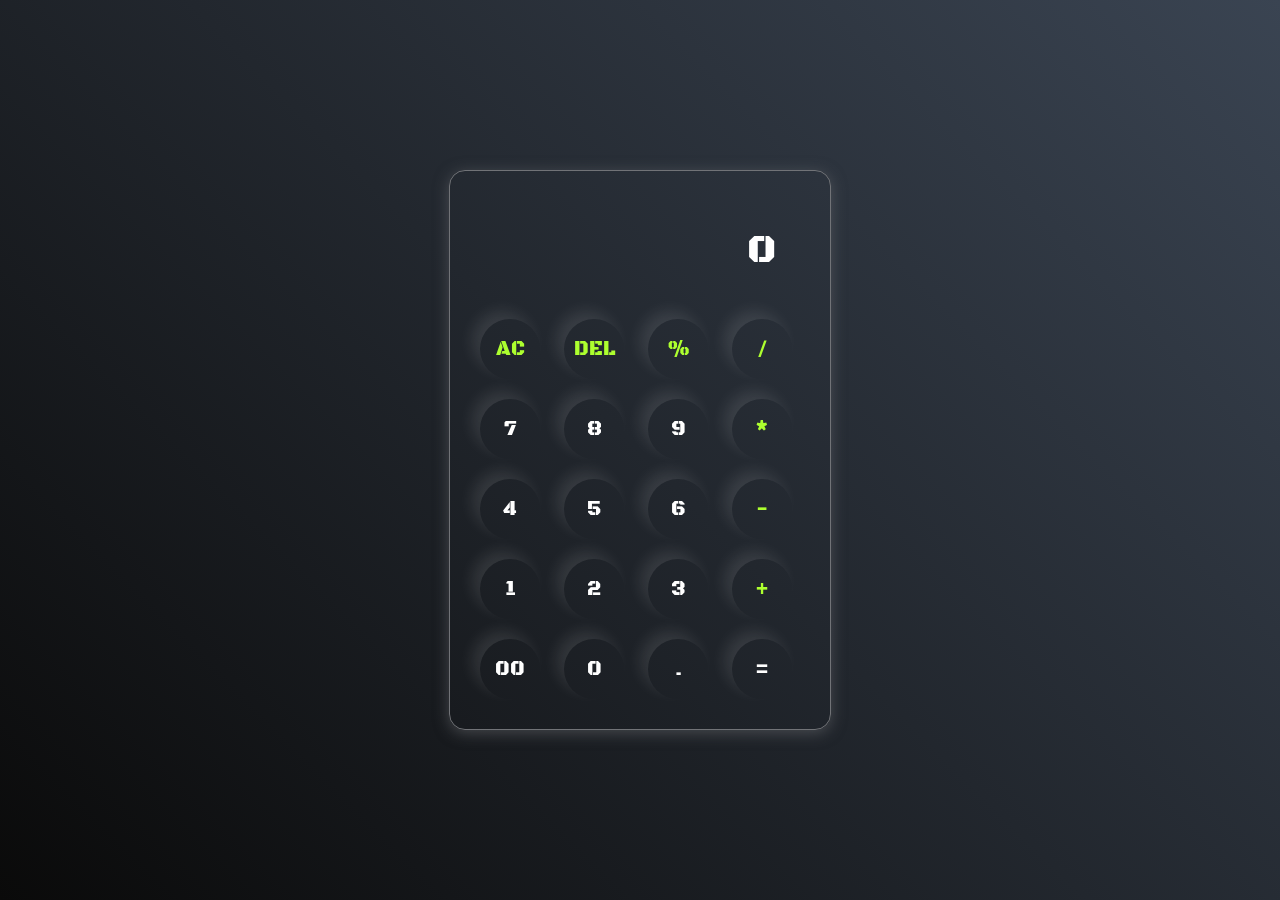
<file: Calculator/Calculator.html>
<!DOCTYPE html>
<html lang="en">
<head>
    <meta charset="UTF-8">
    <meta name="viewport" content="width=device-width, initial-scale=1.0">
    <link rel="stylesheet" href="Calculator.css">
    <link rel="preconnect" href="https://fonts.googleapis.com">
    <link rel="preconnect" href="https://fonts.gstatic.com" crossorigin>
    <link href="https://fonts.googleapis.com/css2?family=Black+Ops+One&display=swap" rel="stylesheet">
    <title>CALCULATOR</title>
</head>
<body>
    <div class="calculator">
        <input type="text" placeholder="0" id="inputBox">
        <div>
        <button class="operator">AC</button>
        <button class="operator">DEL</button>
        <button class="operator">%</button>
        <button class="operator">/</button>
        </div>
        <div>
        <button>7</button>
        <button>8</button>
        <button>9</button>
        <button class="operator">*</button>
        </div>
        <div>
        <button>4</button>
        <button>5</button>
        <button>6</button>
        <button class="operator">-</button>
        </div>
        <div>
        <button>1</button>
        <button>2</button>
        <button>3</button>
        <button class="operator">+</button>
        </div>
        <div>
        <button>00</button>
        <button>0</button>
        <button>.</button>
        <button class="equalsButton">=</button>
        </div>
    </div>
    <script src="Calculator.js"></script>
</body>
</html>
</file>
<file: Calculator/Calculator.css>
*{
    margin :0;
    padding:0;
    box-sizing: border-box;
   font-family: "Black Ops One", system-ui;
   font-weight: 400;
   font-style: normal;
}
body{
    width: 100%;
    height: 100vh;
    display: flex;
    justify-content: center;
    align-items: center;
    background: linear-gradient(45deg,#0a0a0a,#3a4452);
}
.calculator{
    border: 1px solid #717377;
    padding:20px;
    border-radius: 16px;
    background:transparent ;
    box-shadow:0px 3px 15px rgb(113,115,119,0.5);
}
input{
    width: 320px;
    border: none;
    padding: 24px;
    margin: 10px;
    background: transparent;
    box-shadow: 0px 3px 15px rgbs(84, 84, 84, 0.1);
    font-size: 40px;
    text-align: right;
    cursor:pointer;
    color:#ffffff;
}
input::placeholder{
    color:#ffffff;
}
button{
    border:none;
    width:60px;
    height:60px;
    margin:10px;
    border-radius: 50%;
    background: transparent;
    color: #ffffff;
    font-size: 20px;
    box-shadow: -8px -8px 15px rgba(255,255,255,0.1);
    cursor:pointer;
}
button:hover{
    color: #717377;
}
.operator{
    color: greenyellow;
}
</file>
